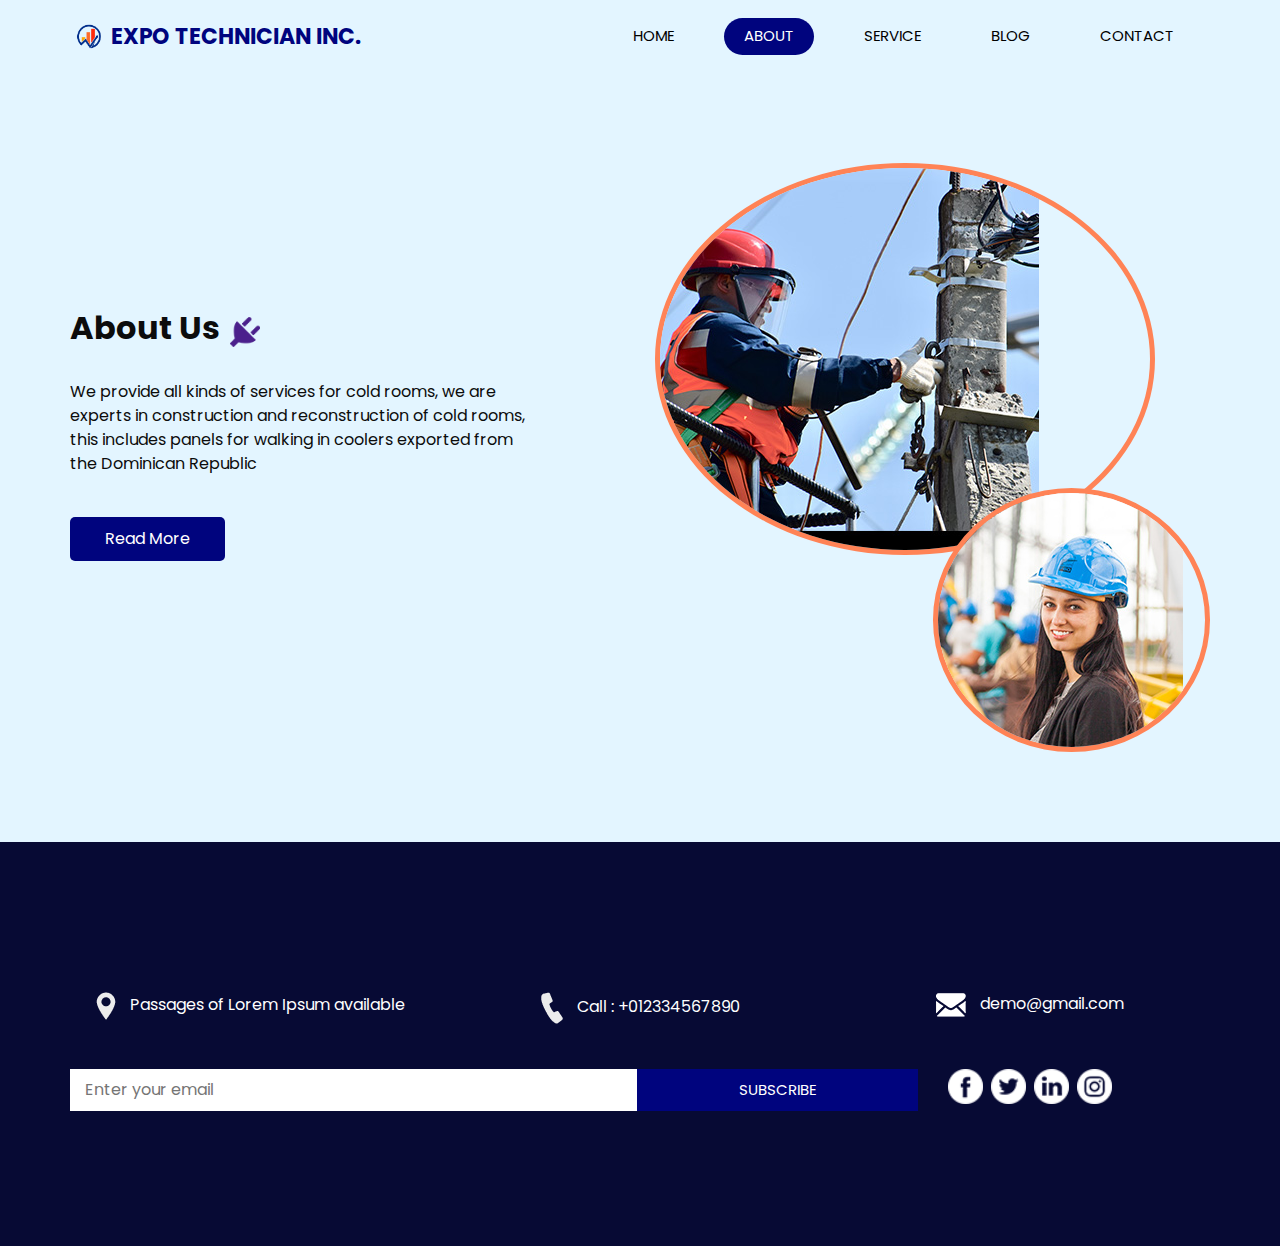
<file: about.html>
<!DOCTYPE html>
<html>

<head>
  <!-- Basic -->
  <meta charset="utf-8" />
  <meta http-equiv="X-UA-Compatible" content="IE=edge" />
  <!-- Mobile Metas -->
  <meta name="viewport" content="width=device-width, initial-scale=1, shrink-to-fit=no" />
  <!-- Site Metas -->
  <meta name="keywords" content="" />
  <meta name="description" content="" />
  <meta name="author" content="" />

  <title>EXPOTECHNICIAN</title>

  <!-- slider stylesheet -->
  <link rel="stylesheet" type="text/css" href="https://cdnjs.cloudflare.com/ajax/libs/OwlCarousel2/2.1.3/assets/owl.carousel.min.css" />

  <!-- bootstrap core css -->
  <link rel="stylesheet" type="text/css" href="css/bootstrap.css" />

  <!-- fonts style -->
  <link href="https://fonts.googleapis.com/css?family=Poppins:400,600,700&display=swap" rel="stylesheet">
  <!-- Custom styles for this template -->
  <link href="css/style.css" rel="stylesheet" />
  <!-- responsive style -->
  <link href="css/responsive.css" rel="stylesheet" />
</head>

<body class="sub_page">

  <div class="hero_area">
    <!-- header section strats -->
    <header class="header_section">
      <div class="container">
        <nav class="navbar navbar-expand-lg custom_nav-container ">
          <a class="navbar-brand" href="index.html">
            <img src="images/fixed.png" alt="">
            <span>
              EXPO TECHNICIAN INC.
            </span>
          </a>
          <button class="navbar-toggler" type="button" data-toggle="collapse" data-target="#navbarSupportedContent" aria-controls="navbarSupportedContent" aria-expanded="false" aria-label="Toggle navigation">
            <span class="s-1"> </span>
            <span class="s-2"> </span>
            <span class="s-3"> </span>
          </button>

          <div class="collapse navbar-collapse" id="navbarSupportedContent">
            <div class="d-flex ml-auto flex-column flex-lg-row align-items-center">
              <ul class="navbar-nav  ">
                <li class="nav-item ">
                  <a class="nav-link" href="index.html">Home <span class="sr-only">(current)</span></a>
                </li>
                <li class="nav-item active">
                  <a class="nav-link" href="about.html"> About</a>
                </li>
                <li class="nav-item">
                  <a class="nav-link" href="service.html"> Service </a>
                </li>
                <li class="nav-item">
                  <a class="nav-link" href="blog.html"> Blog </a>
                </li>
                <li class="nav-item">
                  <a class="nav-link" href="contact.html">Contact </a>
                </li>
              </ul>
            </div>
          </div>
        </nav>
      </div>
    </header>
    <!-- end header section -->
  </div>



  <!-- about section -->
  <section class="about_section layout_padding">
    <div class="container">
      <div class="row">
        <div class="col-md-6">
          <div class="detail-box">
            <div class="heading_container">
              <h2>
                About Us
              </h2>
              <img src="images/plug.png" alt="">
            </div>
            <p>
              We provide all kinds of services for cold rooms, we are experts in construction and reconstruction of cold rooms, this includes panels for walking in coolers exported from the Dominican Republic
            </p>
            <a href="">
              Read More
            </a>
          </div>
        </div>
        <div class="col-md-6">
          <div class="img_container">
            <div class="img-box b1">
              <img src="images/about-img1.jpg" alt="" />
            </div>
            <div class="img-box b2">
              <img src="images/about-img2.jpg" alt="" />
            </div>
          </div>

        </div>

      </div>
    </div>
  </section>

  <!-- end about section -->

  <!-- info section -->

  <section class="info_section layout_padding">
    <div class="container">
      <div class="info_contact">
        <div class="row">
          <div class="col-md-4">
            <a href="">
              <img src="images/location-white.png" alt="">
              <span>
                Passages of Lorem Ipsum available
              </span>
            </a>
          </div>
          <div class="col-md-4">
            <a href="">
              <img src="images/telephone-white.png" alt="">
              <span>
                Call : +012334567890
              </span>
            </a>
          </div>
          <div class="col-md-4">
            <a href="">
              <img src="images/envelope-white.png" alt="">
              <span>
                demo@gmail.com
              </span>
            </a>
          </div>
        </div>
      </div>
      <div class="row">
        <div class="col-md-8 col-lg-9">
          <div class="info_form">
            <form action="">
              <input type="text" placeholder="Enter your email">
              <button>
                subscribe
              </button>
            </form>
          </div>
        </div>
        <div class="col-md-4 col-lg-3">
          <div class="info_social">
            <div>
              <a href="">
                <img src="images/fb.png" alt="">
              </a>
            </div>
            <div>
              <a href="">
                <img src="images/twitter.png" alt="">
              </a>
            </div>
            <div>
              <a href="">
                <img src="images/linkedin.png" alt="">
              </a>
            </div>
            <div>
              <a href="">
                <img src="images/instagram.png" alt="">
              </a>
            </div>
          </div>
        </div>
      </div>

    </div>
  </section>

  <!-- end info section -->

  <!-- footer section -->
  <footer class="container-fluid footer_section">
    <div class="container">
      <div class="row">
       
      </div>
    </div>
  </footer>
  <!-- footer section -->


  <script src="js/jquery-3.4.1.min.js"></script>
  <script src="js/bootstrap.js"></script>

</body>

</html>
</file>
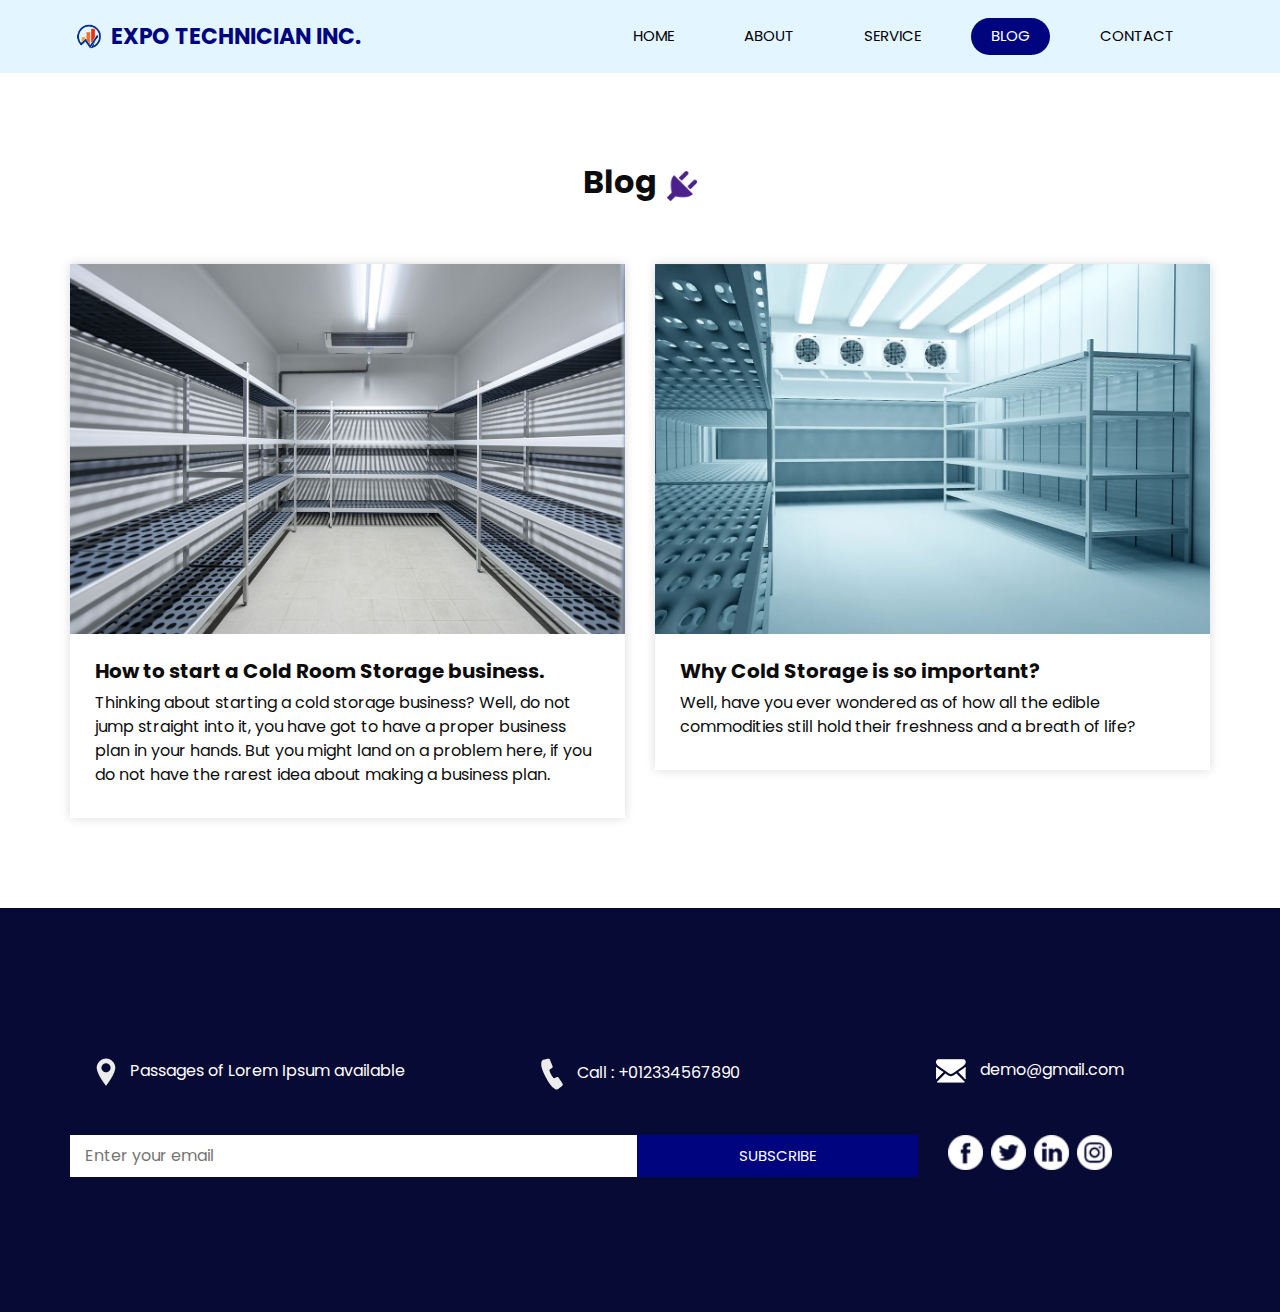
<file: blog.html>
<!DOCTYPE html>
<html>

<head>
  <!-- Basic -->
  <meta charset="utf-8" />
  <meta http-equiv="X-UA-Compatible" content="IE=edge" />
  <!-- Mobile Metas -->
  <meta name="viewport" content="width=device-width, initial-scale=1, shrink-to-fit=no" />
  <!-- Site Metas -->
  <meta name="keywords" content="" />
  <meta name="description" content="" />
  <meta name="author" content="" />

  <title>EXPOTECHNICIAN</title>

  <!-- slider stylesheet -->
  <link rel="stylesheet" type="text/css" href="https://cdnjs.cloudflare.com/ajax/libs/OwlCarousel2/2.1.3/assets/owl.carousel.min.css" />

  <!-- bootstrap core css -->
  <link rel="stylesheet" type="text/css" href="css/bootstrap.css" />

  <!-- fonts style -->
  <link href="https://fonts.googleapis.com/css?family=Poppins:400,600,700&display=swap" rel="stylesheet">
  <!-- Custom styles for this template -->
  <link href="css/style.css" rel="stylesheet" />
  <!-- responsive style -->
  <link href="css/responsive.css" rel="stylesheet" />
</head>

<body class="sub_page">

  <div class="hero_area">
    <!-- header section strats -->
    <header class="header_section">
      <div class="container">
        <nav class="navbar navbar-expand-lg custom_nav-container ">
          <a class="navbar-brand" href="index.html">
            <img src="images/fixed.png" alt="">
            <span>
              EXPO TECHNICIAN INC.
            </span>
          </a>
          <button class="navbar-toggler" type="button" data-toggle="collapse" data-target="#navbarSupportedContent" aria-controls="navbarSupportedContent" aria-expanded="false" aria-label="Toggle navigation">
            <span class="s-1"> </span>
            <span class="s-2"> </span>
            <span class="s-3"> </span>
          </button>

          <div class="collapse navbar-collapse" id="navbarSupportedContent">
            <div class="d-flex ml-auto flex-column flex-lg-row align-items-center">
              <ul class="navbar-nav  ">
                <li class="nav-item">
                  <a class="nav-link" href="index.html">Home <span class="sr-only">(current)</span></a>
                </li>
                <li class="nav-item">
                  <a class="nav-link" href="about.html"> About</a>
                </li>
                <li class="nav-item">
                  <a class="nav-link" href="service.html"> Service </a>
                </li>
                <li class="nav-item active">
                  <a class="nav-link" href="blog.html"> Blog </a>
                </li>
                <li class="nav-item">
                  <a class="nav-link" href="contact.html">Contact </a>
                </li>
              </ul>
            </div>
          </div>
        </nav>
      </div>
    </header>
    <!-- end header section -->
  </div>




  <!-- blog section -->

  <section class="blog_section layout_padding">
    <div class="container">
      <div class="heading_container">
        <h2>
          Blog
        </h2>
        <img src="images/plug.png" alt="">
      </div>
      <div class="row">
        <div class="col-md-6">
          <div class="box">
            <div class="img-box">
              <img src="images/vaina3.jpg" alt="">
            </div>
            <div class="detail-box">
              <h5>
                How to start a Cold Room Storage business.
              </h5>
              <p>
                Thinking about starting a cold storage business? Well, do not jump straight into it, you have got to have a proper business plan in your hands. But you might land on a problem here, if you do not have the rarest idea about making a business plan.
              </p>
            </div>
          </div>
        </div>
        <div class="col-md-6">
          <div class="box">
            <div class="img-box">
              <img src="images/vaina4.jpg" alt="">
            </div>
            <div class="detail-box">
              <h5>
                Why Cold Storage is so important?
              </h5>
              <p>
                Well, have you ever wondered as of how all the edible commodities still hold their freshness and a breath of life?
              </p>
            </div>
          </div>
        </div>
      </div>
    </div>
  </section>

  <!-- end blog section -->






  <!-- info section -->

  <section class="info_section layout_padding">
    <div class="container">
      <div class="info_contact">
        <div class="row">
          <div class="col-md-4">
            <a href="">
              <img src="images/location-white.png" alt="">
              <span>
                Passages of Lorem Ipsum available
              </span>
            </a>
          </div>
          <div class="col-md-4">
            <a href="">
              <img src="images/telephone-white.png" alt="">
              <span>
                Call : +012334567890
              </span>
            </a>
          </div>
          <div class="col-md-4">
            <a href="">
              <img src="images/envelope-white.png" alt="">
              <span>
                demo@gmail.com
              </span>
            </a>
          </div>
        </div>
      </div>
      <div class="row">
        <div class="col-md-8 col-lg-9">
          <div class="info_form">
            <form action="">
              <input type="text" placeholder="Enter your email">
              <button>
                subscribe
              </button>
            </form>
          </div>
        </div>
        <div class="col-md-4 col-lg-3">
          <div class="info_social">
            <div>
              <a href="">
                <img src="images/fb.png" alt="">
              </a>
            </div>
            <div>
              <a href="">
                <img src="images/twitter.png" alt="">
              </a>
            </div>
            <div>
              <a href="">
                <img src="images/linkedin.png" alt="">
              </a>
            </div>
            <div>
              <a href="">
                <img src="images/instagram.png" alt="">
              </a>
            </div>
          </div>
        </div>
      </div>

    </div>
  </section>

  <!-- end info section -->


  <!-- footer section -->
  <footer class="container-fluid footer_section">
    <div class="container">
      <div class="row">
        
      </div>
    </div>
  </footer>
  <!-- footer section -->


  <script src="js/jquery-3.4.1.min.js"></script>
  <script src="js/bootstrap.js"></script>

</body>

</html>
</file>
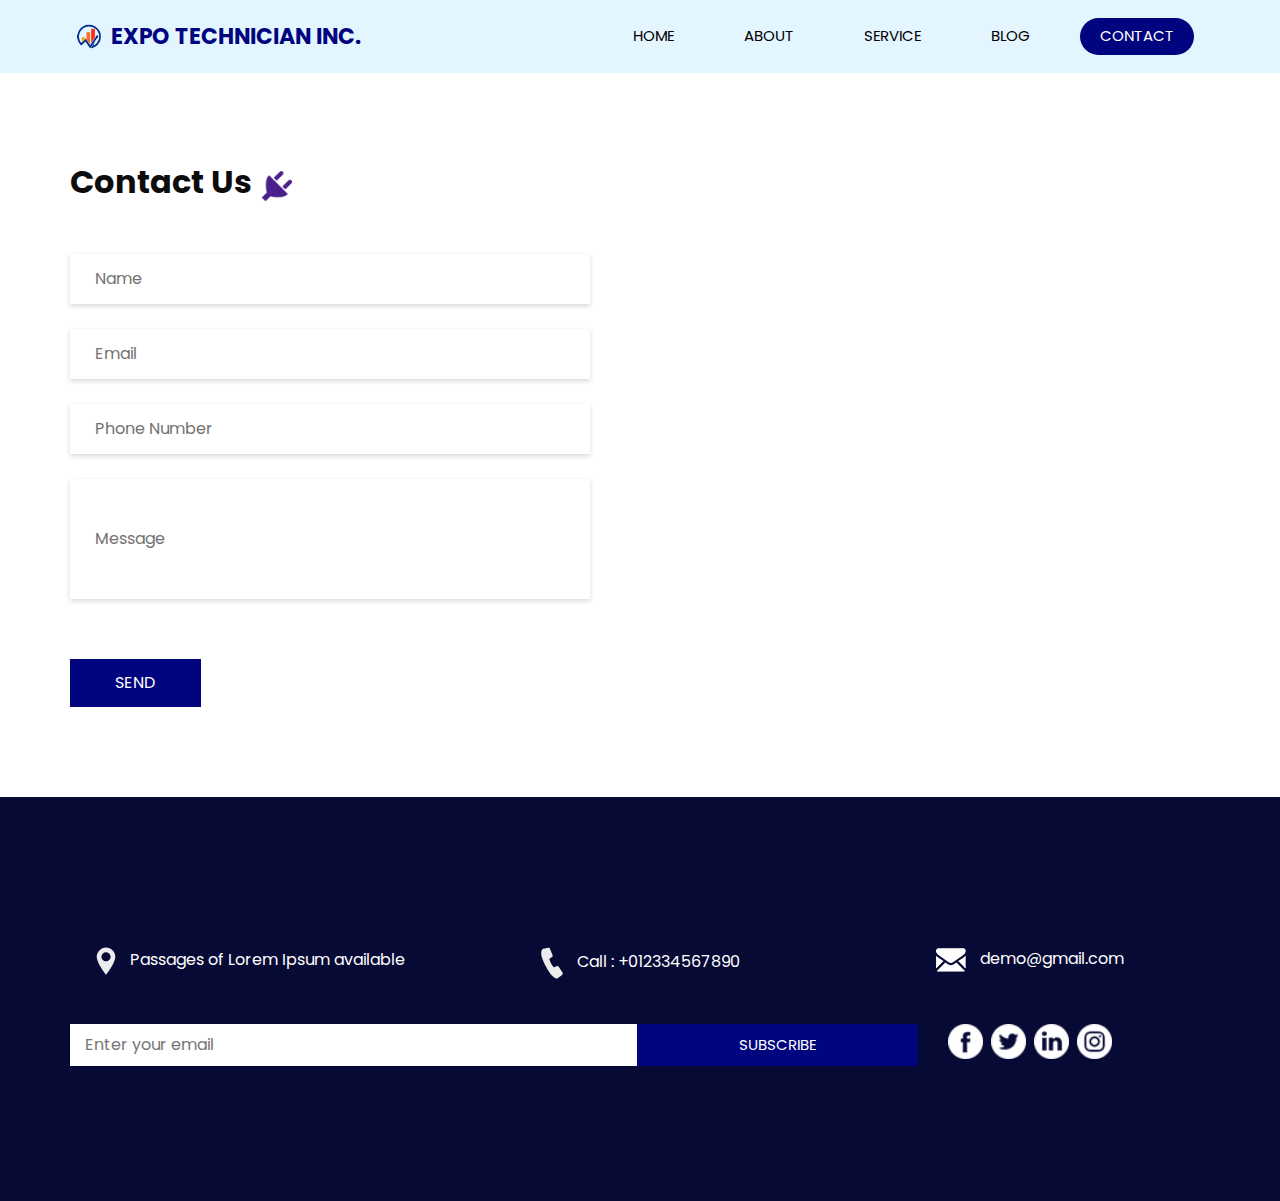
<file: contact.html>
<!DOCTYPE html>
<html>

<head>
  <!-- Basic -->
  <meta charset="utf-8" />
  <meta http-equiv="X-UA-Compatible" content="IE=edge" />
  <!-- Mobile Metas -->
  <meta name="viewport" content="width=device-width, initial-scale=1, shrink-to-fit=no" />
  <!-- Site Metas -->
  <meta name="keywords" content="" />
  <meta name="description" content="" />
  <meta name="author" content="" />

  <title>EXPOTECHNICIAN</title>

  <!-- slider stylesheet -->
  <link rel="stylesheet" type="text/css" href="https://cdnjs.cloudflare.com/ajax/libs/OwlCarousel2/2.1.3/assets/owl.carousel.min.css" />

  <!-- bootstrap core css -->
  <link rel="stylesheet" type="text/css" href="css/bootstrap.css" />

  <!-- fonts style -->
  <link href="https://fonts.googleapis.com/css?family=Poppins:400,600,700&display=swap" rel="stylesheet">
  <!-- Custom styles for this template -->
  <link href="css/style.css" rel="stylesheet" />
  <!-- responsive style -->
  <link href="css/responsive.css" rel="stylesheet" />
</head>

<body class="sub_page">

  <div class="hero_area">
    <!-- header section strats -->
    <header class="header_section">
      <div class="container">
        <nav class="navbar navbar-expand-lg custom_nav-container ">
          <a class="navbar-brand" href="index.html">
            <img src="images/fixed.png" alt="">
            <span>
              EXPO TECHNICIAN INC.
            </span>
          </a>
          <button class="navbar-toggler" type="button" data-toggle="collapse" data-target="#navbarSupportedContent" aria-controls="navbarSupportedContent" aria-expanded="false" aria-label="Toggle navigation">
            <span class="s-1"> </span>
            <span class="s-2"> </span>
            <span class="s-3"> </span>
          </button>

          <div class="collapse navbar-collapse" id="navbarSupportedContent">
            <div class="d-flex ml-auto flex-column flex-lg-row align-items-center">
              <ul class="navbar-nav  ">
                <li class="nav-item ">
                  <a class="nav-link" href="index.html">Home <span class="sr-only">(current)</span></a>
                </li>
                <li class="nav-item">
                  <a class="nav-link" href="about.html"> About</a>
                </li>
                <li class="nav-item">
                  <a class="nav-link" href="service.html"> Service </a>
                </li>
                <li class="nav-item">
                  <a class="nav-link" href="blog.html"> Blog </a>
                </li>
                <li class="nav-item active">
                  <a class="nav-link" href="contact.html">Contact </a>
                </li>
              </ul>
            </div>
          </div>
        </nav>
      </div>
    </header>
    <!-- end header section -->
  </div>


  <!-- contact section -->

  <section class="contact_section layout_padding">
    <div class="container ">
      <div class="heading_container">
        <h2>
          Contact Us
        </h2>
        <img src="images/plug.png" alt="">
      </div>
    </div>
    <div class="container">
      <div class="row">
        <div class="col-md-6">
          <form action="">
            <div>
              <input type="text" placeholder="Name" />
            </div>
            <div>
              <input type="email" placeholder="Email" />
            </div>
            <div>
              <input type="text" placeholder="Phone Number" />
            </div>
            <div>
              <input type="text" class="message-box" placeholder="Message" />
            </div>
            <div class="d-flex ">
              <button>
                SEND
              </button>
            </div>
          </form>
        </div>
        <div class="col-md-6">
          <div class="map_container">
            <div class="map-responsive">
              <iframe src="https://www.google.com/maps/embed/v1/place?key=AIzaSyA0s1a7phLN0iaD6-UE7m4qP-z21pH0eSc&q=Eiffel+Tower+Paris+France" width="600" height="300" frameborder="0" style="border:0; width: 100%; height:100%" allowfullscreen></iframe>
            </div>
          </div>
        </div>
      </div>
    </div>
  </section>

  <!-- end contact section -->


  <!-- info section -->

  <section class="info_section layout_padding">
    <div class="container">
      <div class="info_contact">
        <div class="row">
          <div class="col-md-4">
            <a href="">
              <img src="images/location-white.png" alt="">
              <span>
                Passages of Lorem Ipsum available
              </span>
            </a>
          </div>
          <div class="col-md-4">
            <a href="">
              <img src="images/telephone-white.png" alt="">
              <span>
                Call : +012334567890
              </span>
            </a>
          </div>
          <div class="col-md-4">
            <a href="">
              <img src="images/envelope-white.png" alt="">
              <span>
                demo@gmail.com
              </span>
            </a>
          </div>
        </div>
      </div>
      <div class="row">
        <div class="col-md-8 col-lg-9">
          <div class="info_form">
            <form action="">
              <input type="text" placeholder="Enter your email">
              <button>
                subscribe
              </button>
            </form>
          </div>
        </div>
        <div class="col-md-4 col-lg-3">
          <div class="info_social">
            <div>
              <a href="">
                <img src="images/fb.png" alt="">
              </a>
            </div>
            <div>
              <a href="">
                <img src="images/twitter.png" alt="">
              </a>
            </div>
            <div>
              <a href="">
                <img src="images/linkedin.png" alt="">
              </a>
            </div>
            <div>
              <a href="">
                <img src="images/instagram.png" alt="">
              </a>
            </div>
          </div>
        </div>
      </div>

    </div>
  </section>

  <!-- end info section -->

  <!-- footer section -->
  <footer class="container-fluid footer_section">
    <div class="container">
      <div class="row">
        
      </div>
    </div>
  </footer>
  <!-- footer section -->


  <script src="js/jquery-3.4.1.min.js"></script>
  <script src="js/bootstrap.js"></script>

</body>

</html>
</file>
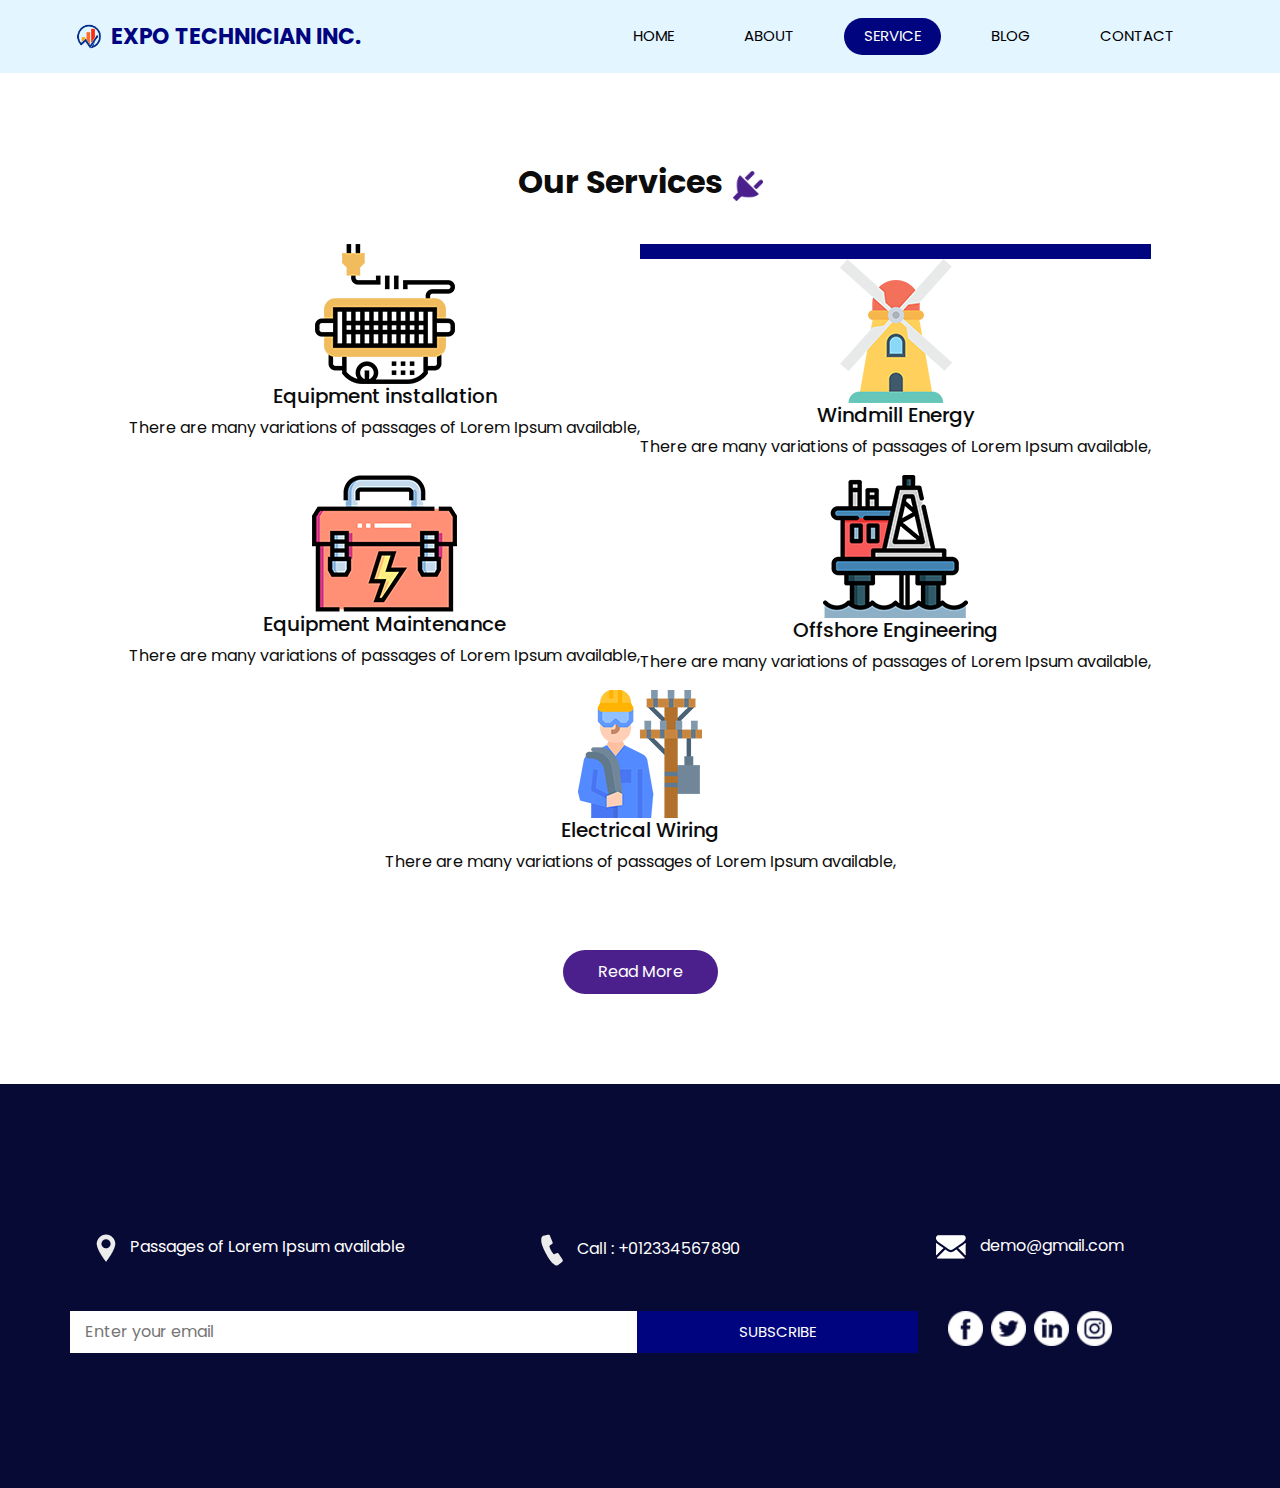
<file: service.html>
<!DOCTYPE html>
<html>

<head>
  <!-- Basic -->
  <meta charset="utf-8" />
  <meta http-equiv="X-UA-Compatible" content="IE=edge" />
  <!-- Mobile Metas -->
  <meta name="viewport" content="width=device-width, initial-scale=1, shrink-to-fit=no" />
  <!-- Site Metas -->
  <meta name="keywords" content="" />
  <meta name="description" content="" />
  <meta name="author" content="" />

  <title>EXPOTECHNICIAN</title>

  <!-- slider stylesheet -->
  <link rel="stylesheet" type="text/css" href="https://cdnjs.cloudflare.com/ajax/libs/OwlCarousel2/2.1.3/assets/owl.carousel.min.css" />

  <!-- bootstrap core css -->
  <link rel="stylesheet" type="text/css" href="css/bootstrap.css" />

  <!-- fonts style -->
  <link href="https://fonts.googleapis.com/css?family=Poppins:400,600,700&display=swap" rel="stylesheet">
  <!-- Custom styles for this template -->
  <link href="css/style.css" rel="stylesheet" />
  <!-- responsive style -->
  <link href="css/responsive.css" rel="stylesheet" />
</head>

<body class="sub_page">

  <div class="hero_area">
    <!-- header section strats -->
    <header class="header_section">
      <div class="container">
        <nav class="navbar navbar-expand-lg custom_nav-container ">
          <a class="navbar-brand" href="index.html">
            <img src="images/fixed.png" alt="">
            <span>
              EXPO TECHNICIAN INC.
            </span>
          </a>
          <button class="navbar-toggler" type="button" data-toggle="collapse" data-target="#navbarSupportedContent" aria-controls="navbarSupportedContent" aria-expanded="false" aria-label="Toggle navigation">
            <span class="s-1"> </span>
            <span class="s-2"> </span>
            <span class="s-3"> </span>
          </button>

          <div class="collapse navbar-collapse" id="navbarSupportedContent">
            <div class="d-flex ml-auto flex-column flex-lg-row align-items-center">
              <ul class="navbar-nav  ">
                <li class="nav-item ">
                  <a class="nav-link" href="index.html">Home <span class="sr-only">(current)</span></a>
                </li>
                <li class="nav-item">
                  <a class="nav-link" href="about.html"> About</a>
                </li>
                <li class="nav-item active">
                  <a class="nav-link" href="service.html"> Service </a>
                </li>
                <li class="nav-item">
                  <a class="nav-link" href="blog.html"> Blog </a>
                </li>
                <li class="nav-item">
                  <a class="nav-link" href="contact.html">Contact </a>
                </li>
              </ul>
            </div>
          </div>
        </nav>
      </div>
    </header>
    <!-- end header section -->
  </div>


  <!-- service section -->
  <section class="service_section layout_padding">
    <div class="container">
      <div class="heading_container">
        <h2>
          Our Services
        </h2>
        <img src="images/plug.png" alt="">
      </div>

      <div class="service_container">
        <div class="box">
          <div class="img-box">
            <img src="images/s1.png" class="img1" alt="">
          </div>
          <div class="detail-box">
            <h5>
              Equipment installation
            </h5>
            <p>
              There are many variations of passages of Lorem Ipsum available,
            </p>
          </div>
        </div>
        <div class="box active">
          <div class="img-box">
            <img src="images/s2.png" class="img1" alt="">
          </div>
          <div class="detail-box">
            <h5>
              Windmill Energy
            </h5>
            <p>
              There are many variations of passages of Lorem Ipsum available,
            </p>
          </div>
        </div>
        <div class="box">
          <div class="img-box">
            <img src="images/s3.png" class="img1" alt="">
          </div>
          <div class="detail-box">
            <h5>
              Equipment Maintenance
            </h5>
            <p>
              There are many variations of passages of Lorem Ipsum available,
            </p>
          </div>
        </div>
        <div class="box ">
          <div class="img-box">
            <img src="images/s4.png" class="img1" alt="">
          </div>
          <div class="detail-box">
            <h5>
              Offshore Engineering
            </h5>
            <p>
              There are many variations of passages of Lorem Ipsum available,
            </p>
          </div>
        </div>
        <div class="box">
          <div class="img-box">
            <img src="images/s5.png" class="img1" alt="">
          </div>
          <div class="detail-box">
            <h5>
              Electrical Wiring
            </h5>
            <p>
              There are many variations of passages of Lorem Ipsum available,
            </p>
          </div>
        </div>
      </div>
      <div class="btn-box">
        <a href="">
          Read More
        </a>
      </div>
    </div>
  </section>
  <!-- end service section -->


  <!-- info section -->

  <section class="info_section layout_padding">
    <div class="container">
      <div class="info_contact">
        <div class="row">
          <div class="col-md-4">
            <a href="">
              <img src="images/location-white.png" alt="">
              <span>
                Passages of Lorem Ipsum available
              </span>
            </a>
          </div>
          <div class="col-md-4">
            <a href="">
              <img src="images/telephone-white.png" alt="">
              <span>
                Call : +012334567890
              </span>
            </a>
          </div>
          <div class="col-md-4">
            <a href="">
              <img src="images/envelope-white.png" alt="">
              <span>
                demo@gmail.com
              </span>
            </a>
          </div>
        </div>
      </div>
      <div class="row">
        <div class="col-md-8 col-lg-9">
          <div class="info_form">
            <form action="">
              <input type="text" placeholder="Enter your email">
              <button>
                subscribe
              </button>
            </form>
          </div>
        </div>
        <div class="col-md-4 col-lg-3">
          <div class="info_social">
            <div>
              <a href="">
                <img src="images/fb.png" alt="">
              </a>
            </div>
            <div>
              <a href="">
                <img src="images/twitter.png" alt="">
              </a>
            </div>
            <div>
              <a href="">
                <img src="images/linkedin.png" alt="">
              </a>
            </div>
            <div>
              <a href="">
                <img src="images/instagram.png" alt="">
              </a>
            </div>
          </div>
        </div>
      </div>

    </div>
  </section>

  <!-- end info section -->

  <!-- footer section -->
  <footer class="container-fluid footer_section">
    <div class="container">
      <div class="row">
        
      </div>
    </div>
  </footer>
  <!-- footer section -->


  <script src="js/jquery-3.4.1.min.js"></script>
  <script src="js/bootstrap.js"></script>


</body>

</html>
</file>
<file: css/style.css>
body {
  font-family: "Poppins", sans-serif;
  color: #0c0c0c;
  background-color: #ffffff;
}

.layout_padding {
  padding-top: 90px;
  padding-bottom: 90px;
}

.layout_padding2 {
  padding-top: 45px;
  padding-bottom: 45px;
}

.layout_padding2-top {
  padding-top: 45px;
}

.layout_padding2-bottom {
  padding-bottom: 45px;
}

.layout_padding-top {
  padding-top: 90px;
}

.layout_padding-bottom {
  padding-bottom: 90px;
}

.heading_container {
  display: -webkit-box;
  display: -ms-flexbox;
  display: flex;
  -webkit-box-pack: start;
      -ms-flex-pack: start;
          justify-content: flex-start;
  -webkit-box-align: center;
      -ms-flex-align: center;
          align-items: center;
  text-align: center;
}

.heading_container h2 {
  position: relative;
  font-weight: bold;
  margin-right: 10px;
}

.heading_container img {
  width: 30px;
}

/*header section*/
.hero_area {
  height: 98vh;
  position: relative;
  display: -webkit-box;
  display: -ms-flexbox;
  display: flex;
  -webkit-box-orient: vertical;
  -webkit-box-direction: normal;
      -ms-flex-direction: column;
          flex-direction: column;
  background-color: #e3f5ff;
}

.sub_page .hero_area {
  height: auto;
}

.header_section .container {
  padding: 0;
}

.header_section .nav_container {
  margin: 0 auto;
}

.custom_nav-container .navbar-nav .nav-item .nav-link {
  padding: 7px 20px;
  margin: 10px 15px;
  color: #000000;
  text-align: center;
  border-radius: 35px;
  text-transform: uppercase;
  font-size: 15px;
}

.custom_nav-container .navbar-nav .nav-item.active .nav-link, .custom_nav-container .navbar-nav .nav-item:hover .nav-link {
  background-color: #00047e;
  color: #ffffff;
  transition-duration: 0.8s;
}

a,
a:hover,
a:focus {
  text-decoration: none;
}

a:hover,
a:focus {
  color: initial;
}

.btn,
.btn:focus {
  outline: none !important;
  -webkit-box-shadow: none;
          box-shadow: none;
}

.custom_nav-container .nav_search-btn {
  background-image: url(../images/search-icon.png);
  background-size: 22px;
  background-repeat: no-repeat;
  background-position-y: 7px;
  width: 35px;
  height: 35px;
  padding: 0;
  border: none;
}

.navbar-brand {
  display: -webkit-box;
  display: -ms-flexbox;
  display: flex;
  -webkit-box-align: center;
      -ms-flex-align: center;
          align-items: center;
}

.navbar-brand img {
  margin-right: 5px;
  width: 35px;
}

.navbar-brand span {
  font-size: 22px;
  font-weight: 700;
  color: #00047e;
}

.custom_nav-container {
  z-index: 99999;
}

.navbar-expand-lg .navbar-collapse {
  -webkit-box-align: end;
      -ms-flex-align: end;
          align-items: flex-end;
}

.custom_nav-container .navbar-toggler {
  outline: none;
}

.custom_nav-container .navbar-toggler {
  padding: 0;
  width: 37px;
  height: 42px;
}

.custom_nav-container .navbar-toggler span {
  display: block;
  width: 35px;
  height: 4px;
  background-color: #ffffff;
  margin: 7px 0;
  -webkit-transition: all .3s;
  transition: all .3s;
}

.custom_nav-container .navbar-toggler[aria-expanded="true"] .s-1 {
  -webkit-transform: rotate(45deg);
          transform: rotate(45deg);
  margin: 0;
  margin-bottom: -4px;
}

.custom_nav-container .navbar-toggler[aria-expanded="true"] .s-2 {
  display: none;
}

.custom_nav-container .navbar-toggler[aria-expanded="true"] .s-3 {
  -webkit-transform: rotate(-45deg);
          transform: rotate(-45deg);
  margin: 0;
  margin-top: -4px;
}

.custom_nav-container .navbar-toggler[aria-expanded="false"] .s-1,
.custom_nav-container .navbar-toggler[aria-expanded="false"] .s-2,
.custom_nav-container .navbar-toggler[aria-expanded="false"] .s-3 {
  -webkit-transform: none;
          transform: none;
}

/*end header section*/
/* slider section */
.slider_section {
  -webkit-box-flex: 1;
      -ms-flex: 1;
          flex: 1;
  display: -webkit-box;
  display: -ms-flexbox;
  display: flex;
  -webkit-box-align: center;
      -ms-flex-align: center;
          align-items: center;
  position: relative;
  z-index: 2;
  color: #3b3a3a;
  padding-bottom: 90px;
}

.slider_section .row {
  -webkit-box-align: center;
      -ms-flex-align: center;
          align-items: center;
}

.slider_section .detail_box {
  color: #000000;
}

.slider_section .detail_box h1 {
  text-transform: uppercase;
  font-weight: bold;
}

.slider_section .detail_box p {
  margin-top: 20px;
}

.slider_section .detail_box a {
  display: inline-block;
  padding: 10px 40px;
  background-color: #00047e;
  color: #ffffff;
  border-radius: 35px;
  margin-top: 35px;
  transition-duration: 0.5s;
}

.slider_section .detail_box a:hover {
  transform: scale(1.1);
}

.slider_section .img_container {
  border: 7px solid #ff8356;
  border-top-left-radius: 50% 50%;
  border-top-right-radius: 50% 50%;
  border-bottom-right-radius: 50% 50%;
  border-bottom-left-radius: 50% 50%;
  object-fit: cover;
  object-position: 0 30%;
  overflow: hidden;
}

.slider_section .img_container div#carouselExampleContarols {
  width: 800px;
  position: absolute;
  
}

.slider_section .img_container .img-box img {
  width: 450px;
  height: 450px;
  object-fit: cover;
  object-position: 0 30%;
}

.slider_section .carousel-control-prev,
.slider_section .carousel-control-next {
  top: initial;
  left: initial;
  bottom: 5%;
  right: 10%;
  width: 45px;
  height: 45px;
  border: none;
  border-radius: 100%;
  opacity: 1;
  background-repeat: no-repeat;
  background-size: 8px;
  background-position: center;
}

.slider_section .carousel-control-prev {
  background-image: url(../images/prev.png);
  background-color: #ffffff;
  -webkit-transform: translate(-85px, 30px);
          transform: translate(-85px, 30px);
}

.slider_section .carousel-control-next {
  background-image: url(../images/next.png);
  background-color: #ff4400;
  -webkit-transform: translate(-45px, 0);
          transform: translate(-45px, 0);
}

.service_section {
  text-align: center;
}

.service_section .heading_container {
  -webkit-box-pack: center;
      -ms-flex-pack: center;
          justify-content: center;
}

.service_section .service_container {
  display: -webkit-box;
  display: -ms-flexbox;
  display: flex;
  -webkit-box-pack: center;
      -ms-flex-pack: center;
          justify-content: center;
  padding: 35px 0;
  -ms-flex-wrap: wrap;
      flex-wrap: wrap;
}

.service_section .service_container .box-inf {
  margin: 25px 1%;
  -ms-flex-preferred-size: 31%;
      flex-basis: 31%;
  padding: 35px 25px 25px;
  border-radius: 15px;
  -webkit-box-shadow: 0 0 10px 0 rgba(0, 0, 0, 0.15);
          box-shadow: 0 0 10px 0 rgba(0, 0, 0, 0.15);
  border-top: 15px solid transparent;
  overflow: hidden;
  -webkit-transition: all .1s;
  transition: all .1s;
}

.service_section .service_container .box-inf .img-box {
  display: -webkit-box;
  display: -ms-flexbox;
  display: flex;
  -webkit-box-pack: center;
      -ms-flex-pack: center;
          justify-content: center;
  -webkit-box-align: center;
      -ms-flex-align: center;
          align-items: center;
  height: 125px;
}

.service_section .service_container .box-inf .img-box img {
  width: 90px;
}

.service_section .service_container .box-inf .detail-box-inf {
  margin-top: 25px;
}

.service_section .service_container .box-inf .detail-box-inf h5 {
  color: #000000;
  font-weight: 600;
  position: relative;
  margin-bottom: 10%;
}

.service_section .service_container .box-inf:hover, .service_section .service_container .box.active {
  border-top: 15px solid #00047e;
}

.box-inf:hover{
  transform: scale(1.09);
}


.service_section .btn-box {
  display: -webkit-box;
  display: -ms-flexbox;
  display: flex;
  -webkit-box-pack: center;
      -ms-flex-pack: center;
          justify-content: center;
  margin-top: 25px;
}

.service_section .btn-box a {
  display: inline-block;
  padding: 10px 35px;
  background-color: #4b208c;
  color: #ffffff;
  border-radius: 35px;
}

.service_section .btn-box a:hover {
  background-color: #5625a1;
}

.about_section {
  background-color: #e3f5ff;
}

.about_section .row {
  -webkit-box-align: center;
      -ms-flex-align: center;
          align-items: center;
}

.about_section .img_container {
  display: -webkit-box;
  display: -ms-flexbox;
  display: flex;
  -webkit-box-orient: vertical;
  -webkit-box-direction: normal;
      -ms-flex-direction: column;
          flex-direction: column;
}

.about_section .img_container .img-box {
  border: 5px solid #ff8356;
  border-top-left-radius: 50% 50%;
  border-top-right-radius: 50% 50%;
  border-bottom-right-radius: 50% 50%;
  border-bottom-left-radius: 50% 50%;
  object-fit: cover;
  object-position: 0 30%;
  overflow: hidden;
}

.about_section .img_container .img-box.b1 {
  width: 90%;
}

.about_section .img_container .img-box.b2 {
  width: 50%;
  margin-left: auto;
  margin-top: -12%;
}

/* .about_section .img_container .img-box img {
  width: 700px;
  height: 480px;
} */

#about_us_index {
  width: 700px;
  height: 480px;
}

.about_section .detail-box {
  margin-right: 15%;
}

.about_section .detail-box p {
  margin-top: 25px;
}

.about_section .detail-box a {
  display: inline-block;
  padding: 10px 35px;
  background-color: #00047e;
  color: #ffffff;
  border-radius: 5px;
  margin: 25px 0 45px 0;
  transition-duration: 0.5s;
}

.about_section .detail-box a:hover {
  transform: scale(1.1);
}

.blog_section .heading_container {
  -webkit-box-pack: center;
      -ms-flex-pack: center;
          justify-content: center;
}

.blog_section .heading_container h2::before {
  background-color: #ffffff;
}

.blog_section .box {
  margin-top: 55px;
  background-color: #ffffff;
  -webkit-box-shadow: 0 0 10px 0 rgba(0, 0, 0, 0.15);
          box-shadow: 0 0 10px 0 rgba(0, 0, 0, 0.15);
}

.blog_section .box .img-box {
  position: relative;
}

.blog_section .box .img-box img {
  width: 100%;
}

.blog_section .box .detail-box {
  padding: 25px 25px 15px;
}

.blog_section .box .detail-box h5 {
  font-weight: bold;
}

.contact_section {
  position: relative;
}

.contact_section form {
  margin-top: 45px;
  padding-right: 35px;
}

.contact_section input {
  width: 100%;
  border: none;
  height: 50px;
  margin-bottom: 25px;
  padding-left: 25px;
  background-color: transparent;
  outline: none;
  color: #101010;
  -webkit-box-shadow: 0px 2px 5px 0px rgba(0, 0, 0, 0.16);
  box-shadow: 0px 2px 5px 0px rgba(0, 0, 0, 0.16);
}

.contact_section input::-webkit-input-placeholder {
  color: #737272;
}

.contact_section input:-ms-input-placeholder {
  color: #737272;
}

.contact_section input::-ms-input-placeholder {
  color: #737272;
}

.contact_section input::placeholder {
  color: #737272;
}

.contact_section input.message-box {
  height: 120px;
}

.contact_section button {
  border: none;
  display: inline-block;
  padding: 12px 45px;
  background-color: #00047e;
  color: #ffffff;
  border-radius: 0px;
  margin-top: 35px;
  transition-duration: 0.5s;
}

.contact_section button:hover {
  background-color: #0e1292;
  transform: scale(1.1);
}

.contact_section .map_container {
  height: 100%;
  min-height: 325px;
}

.contact_section .map_container .map-responsive {
  height: 100%;
}

.footer_bg {
  background-image: url(../images/footer-bg.png);
  background-size: cover;
  background-position: top;
}

/* info section */
.info_section {
  background-color: #070a34;
  color: #ffffff;
}

.info_section h6 {
  font-weight: bold;
}

.info_section .info_contact {
  margin-top: 60px;
  margin-bottom: 45px;
}

.info_section .info_contact .col-md-4 {
  display: -webkit-box;
  display: -ms-flexbox;
  display: flex;
  -webkit-box-pack: center;
      -ms-flex-pack: center;
          justify-content: center;
}

.info_section .info_contact a {
  color: #ffffff;
}

.info_section .info_contact img {
  max-width: 100%;
  margin-right: 10px;
}

.info_section .info_form {
  margin: 0 auto;
  margin-bottom: 45px;
}

.info_section .info_form h4 {
  text-transform: uppercase;
  text-align: center;
  margin-bottom: 20px;
}

.info_section .info_form form {
  display: -webkit-box;
  display: -ms-flexbox;
  display: flex;
  -webkit-box-align: center;
      -ms-flex-align: center;
          align-items: center;
}

.info_section .info_form form input {
  background-color: #ffffff;
  border: none;
  -webkit-box-flex: 2.5;
      -ms-flex: 2.5;
          flex: 2.5;
  outline: none;
  color: #000000;
  min-height: 42.4px;
  padding-left: 15px;
}

.info_section .info_form form input ::-webkit-input-placeholder {
  color: #ffffff;
  opacity: 0.2;
}

.info_section .info_form form input :-ms-input-placeholder {
  color: #ffffff;
  opacity: 0.2;
}

.info_section .info_form form input ::-ms-input-placeholder {
  color: #ffffff;
  opacity: 0.2;
}

.info_section .info_form form input ::placeholder {
  color: #ffffff;
  opacity: 0.2;
}

.info_section .info_form form button {
  -webkit-box-flex: 1;
      -ms-flex: 1;
          flex: 1;
  border: none;
  display: inline-block;
  padding: 10px 30px;
  background-color: #00047e;
  color: #ffffff;
  border-radius: 0;
  font-size: 15px;
  text-transform: uppercase;
  transition-duration: 0.5s;
}

.info_section .info_form form button:hover {
  background-color: #0e1292;
}

.info_section .box {
  display: -webkit-box;
  display: -ms-flexbox;
  display: flex;
}

.info_section .info_social {
  display: -webkit-box;
  display: -ms-flexbox;
  display: flex;
}

.info_section .info_social img {
  width: 35px;
  margin-right: 8px;
}

/* end info section */
/* footer section*/
.footer_section {
  display: -webkit-box;
  display: -ms-flexbox;
  display: flex;
  -webkit-box-pack: center;
      -ms-flex-pack: center;
          justify-content: center;
  position: relative;
}

.footer_section p {
  color: #222222;
  margin: 0 auto;
  text-align: center;
  padding: 20px;
}

.footer_section p a {
  color: #222222;
}
/*# sourceMappingURL=style.css.map */
</file>
<file: css/responsive.css>
@media (max-width: 1120px) {}

@media (max-width: 992px) {

  .hero_area {
    height: auto;
  }

  .header_section {
    padding-top: 10px;
  }

  #navbarSupportedContent {
    margin-top: 25px;
  }

  .slider_section {

    padding-top: 75px;
    padding-bottom: 150px;

  }

  .about_section .img-box {
    margin: 0 5%;
  }

  .about_section .detail-box {
    margin-right: 5%;
  }

  .service_section .service_container .box {
    -ms-flex-preferred-size: 48%;
    flex-basis: 48%;
  }

  .about_section .img_container .img-box.b2 {
    margin-top: -5%;
  }

}

@media (max-width: 768px) {


  .slider_section .detail_box {
    text-align: center;
  }

  .slider_section .img_content {
    margin-top: 55px;
  }

  .contact_section .map_container {
    margin-top: 45px;
  }

  .info_section .info_contact a {
    margin-bottom: 15px;
  }

  .info_section .info_social {
    justify-content: center;
  }

  .service_section .service_container .box {
    flex-basis: 98%;
  }

  .contact_section form {
    padding-right: 0;
  }

  .info_section .info_contact a {
    text-align: center;
  }
}

@media (max-width: 576px) {
  .about_section .img_container .img-box.b1 {
    width: 80%;
  }

  .about_section .img_container .img-box.b2 {
    width: 55%;
  }

  .info_section .info_form form {
    flex-direction: column;
  }

  .info_section .info_form form input {
    width: 100%;
  }

  .info_section .info_form form button {
    margin-top: 15px;
    padding: 10px 40px;
  }
}

@media (max-width: 480px) {}

@media (max-width: 420px) {

  .slider_section .carousel-control-prev,
  .slider_section .carousel-control-next {
    right: 0;
  }
}

@media (max-width: 360px) {}

@media (min-width: 1200px) {
  .container {
    max-width: 1170px;
  }
}
</file>
